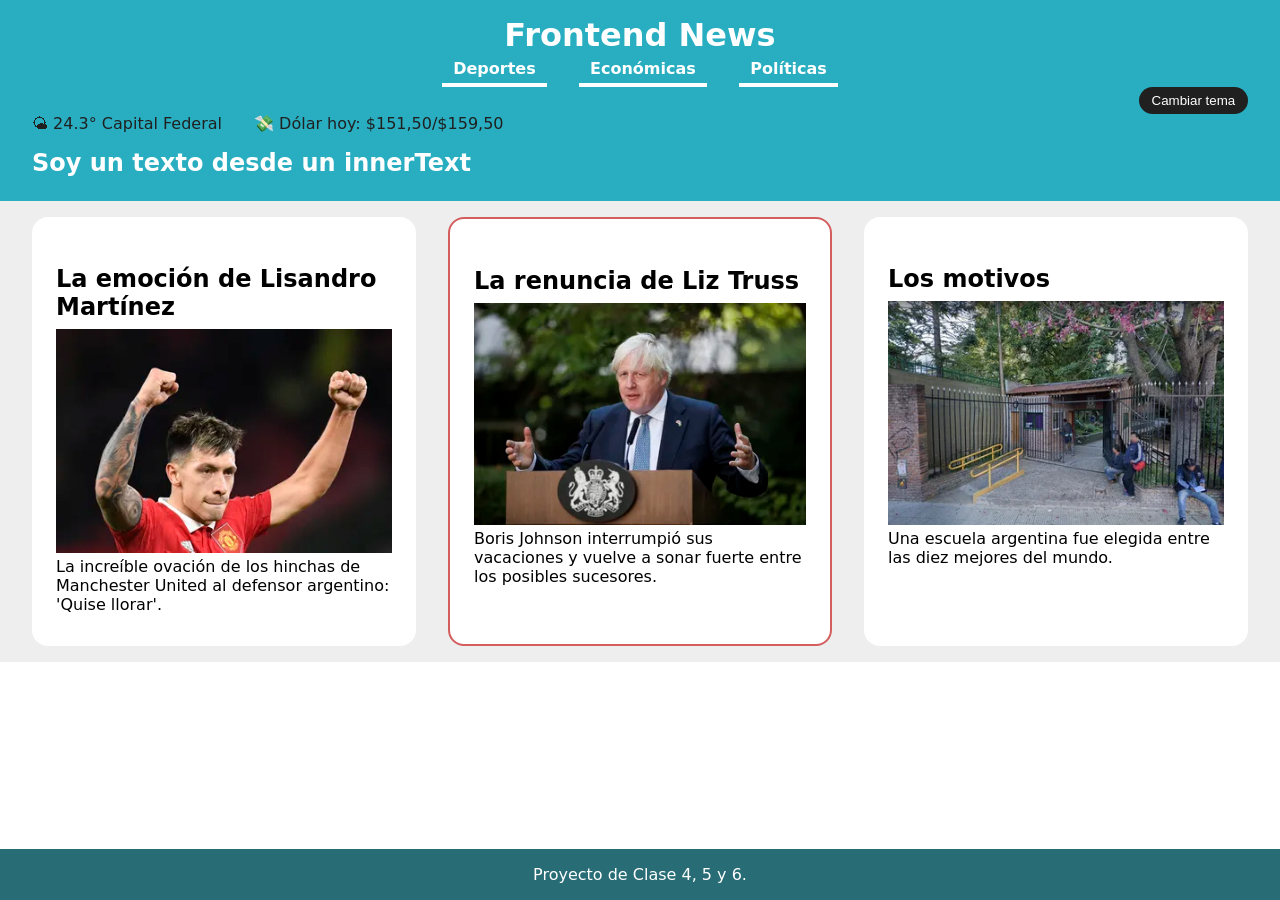
<file: semana_02/index.html>
<!DOCTYPE html>
<html lang="es">

<head>
    <meta charset="UTF-8">
    <meta http-equiv="X-UA-Compatible" content="IE=edge">
    <meta name="viewport" content="width=device-width, initial-scale=1.0">
    <title>Semana 2 - Frontend 2</title>
    <link rel="stylesheet" href="style.css">
    <link rel="shortcut icon" href="img/icon.png" type="image/png">
</head>

<body>

    <header>
        <h1>Frontend News</h1>
        <nav>
            <ul>
                <li>Deportes</li>
                <li>Económicas</li>
                <li>Políticas</li>
            </ul>
        </nav>
        <div class="tema">
            <button type="button">Cambiar tema</button>
        </div>
        <div class="info">
            <p class="clima">🌤 24.3° Capital Federal</p>
            <p class="dolar">💸 Dólar hoy: $151,50/$159,50</p>
        </div>
    </header>

    <main class="noticias">
<!--         
        <article>
            <h2>La emoción de Lisandro Martínez</h2>
            <img src="img/futbol.webp" alt="">
            <p>La increíble ovación de los hinchas de Manchester United al defensor argentino: "Quise llorar".</p>
        </article>

        <article>
            <h2> La renuncia de Liz Truss</h2>
            <img src="img/boris.webp" alt="">
            <p>Boris Johnson interrumpió sus vacaciones y vuelve a sonar fuerte entre los posibles sucesores.</p>
        </article>

        <article>
            <h2>Los motivos</h2>
            <img src="img/escuela.webp" alt="">
            <p>Una escuela argentina fue elegida entre las diez mejores del mundo.</p>
        </article> 
    -->

     
    </main>
    <footer>
        Proyecto de Clase 4, 5 y 6.
    </footer>


    <!-- <script src="clase-04.js"></script> -->
    <!-- <script src="clase-05.js"></script> -->
    <script src="datos.js"></script>
    <script src="clase-06.js"></script>

</body>
</html>
</file>
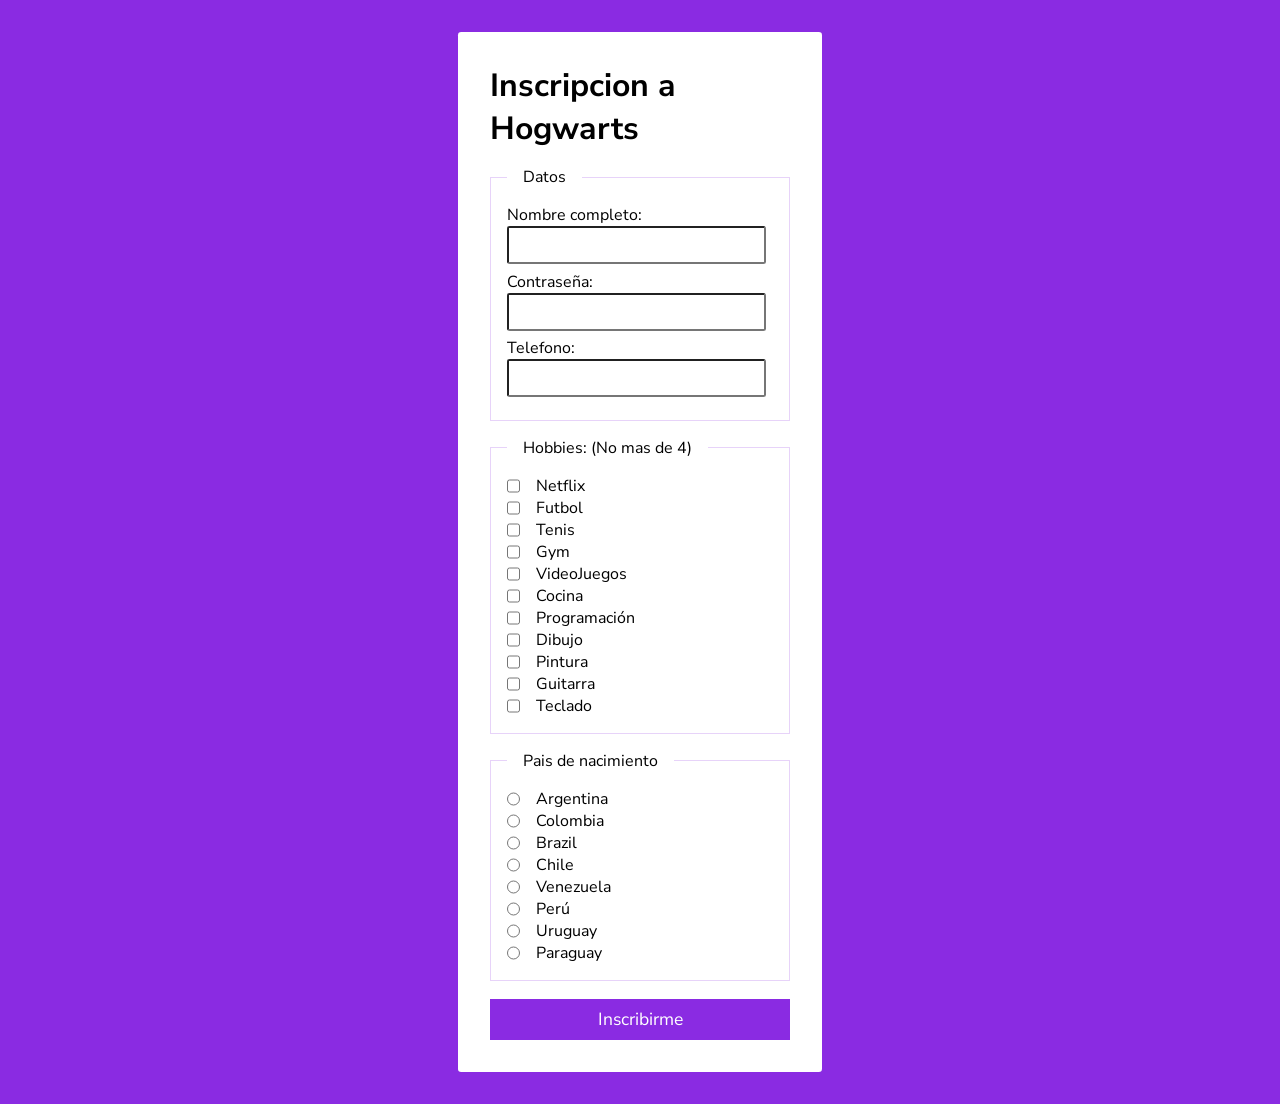
<file: semana_04/index.html>
<!DOCTYPE html>
<html lang="es">

<head>
  <meta charset="UTF-8">
  <meta http-equiv="X-UA-Compatible" content="IE=edge">
  <meta name="viewport" content="width=device-width, initial-scale=1.0">
  <link rel="stylesheet" href="style.css">
  <title>Semana 4</title>
</head>

<body>
  <form>
    <h1>Inscripcion a Hogwarts</h1>
    <fieldset class="datos">
      <legend>Datos</legend>
        
      <label for="nom">Nombre completo:</label>
      <input type="text" class="" name="nom" id="nom" autocomplete="off">
      <label for="pass">Contraseña:</label>
      <input type="password" name="pass" id="pass">
      <label for="tel">Telefono:</label>
      <input type="text" name="tel" id="tel">

    </fieldset>

    <fieldset id="listado-hobbies">
      <legend>Hobbies: (No mas de 4)</legend>
      <div class="formGroup">
        <input type="checkbox" name="hobbies" id="Netflix">
        <label for="Netflix">Netflix</label>
      </div>
      <div class="formGroup">
        <input type="checkbox" name="hobbies" id="Futbol">
        <label for="Futbol">Futbol</label>
      </div>
      <div class="formGroup">
        <input type="checkbox" name="hobbies" id="Tenis">
        <label for="Tenis">Tenis</label>
      </div>
      <div class="formGroup">
        <input type="checkbox" name="hobbies" id="Gym">
        <label for="Gym">Gym</label>
      </div>
      <div class="formGroup">
        <input type="checkbox" name="hobbies" id="VideoJuegos">
        <label for="VideoJuegos">VideoJuegos</label>
      </div>
      <div class="formGroup">
        <input type="checkbox" name="hobbies" id="Cocina">
        <label for="Cocina">Cocina</label>
      </div>
      <div class="formGroup">
        <input type="checkbox" name="hobbies" id="Programación">
        <label for="Programacion">Programación</label>
      </div>
      <div class="formGroup">
        <input type="checkbox" name="hobbies" id="Dibujo">
        <label for="Dibujo">Dibujo</label>
      </div>
      <div class="formGroup">
        <input type="checkbox" name="hobbies" id="Pintura">
        <label for="Pintura">Pintura</label>
      </div>
      <div class="formGroup">
        <input type="checkbox" name="hobbies" id="Guitarra">
        <label for="Guitarra">Guitarra</label>
      </div>
      <div class="formGroup">
        <input type="checkbox" name="hobbies" id="Teclado">
        <label for="Teclado">Teclado</label>
      </div>

    </fieldset>

    <fieldset>
      <legend>Pais de nacimiento</legend>
      <div class="formGroup">
        <input type="radio" name="nacionalidad" id="Argentina">
        <label for="Argentina">Argentina </label>
      </div>

      <div class="formGroup">
        <input type="radio" name="nacionalidad" id="Colombiana">
        <label for="Colombiana">Colombia </label>
      </div>

      <div class="formGroup">
        <input type="radio" name="nacionalidad" id="Brazilera">
        <label for="Brazilera">Brazil </label>
      </div>

      <div class="formGroup">
        <input type="radio" name="nacionalidad" id="Chilena">
        <label for="Chilena">Chile </label>
      </div>

      <div class="formGroup">
        <input type="radio" name="nacionalidad" id="Venezolana">
        <label for="Venezolana">Venezuela </label>
      </div>

      <div class="formGroup">
        <input type="radio" name="nacionalidad" id="Perú">
        <label for="Perú">Perú </label>
      </div>

      <div class="formGroup">
        <input type="radio" name="nacionalidad" id="Uruguay">
        <label for="Uruguay">Uruguay </label>
      </div>

      <div class="formGroup">
        <input type="radio" name="nacionalidad" id="Paraguay">
        <label for="Paraguay">Paraguay </label>
      </div>

    </fieldset>
    <button type="submit">Inscribirme</button>

  </form>

  <script src="clase-11.js"></script>
  <script src="clase-12.js"></script>
</body>

</html>
</file>
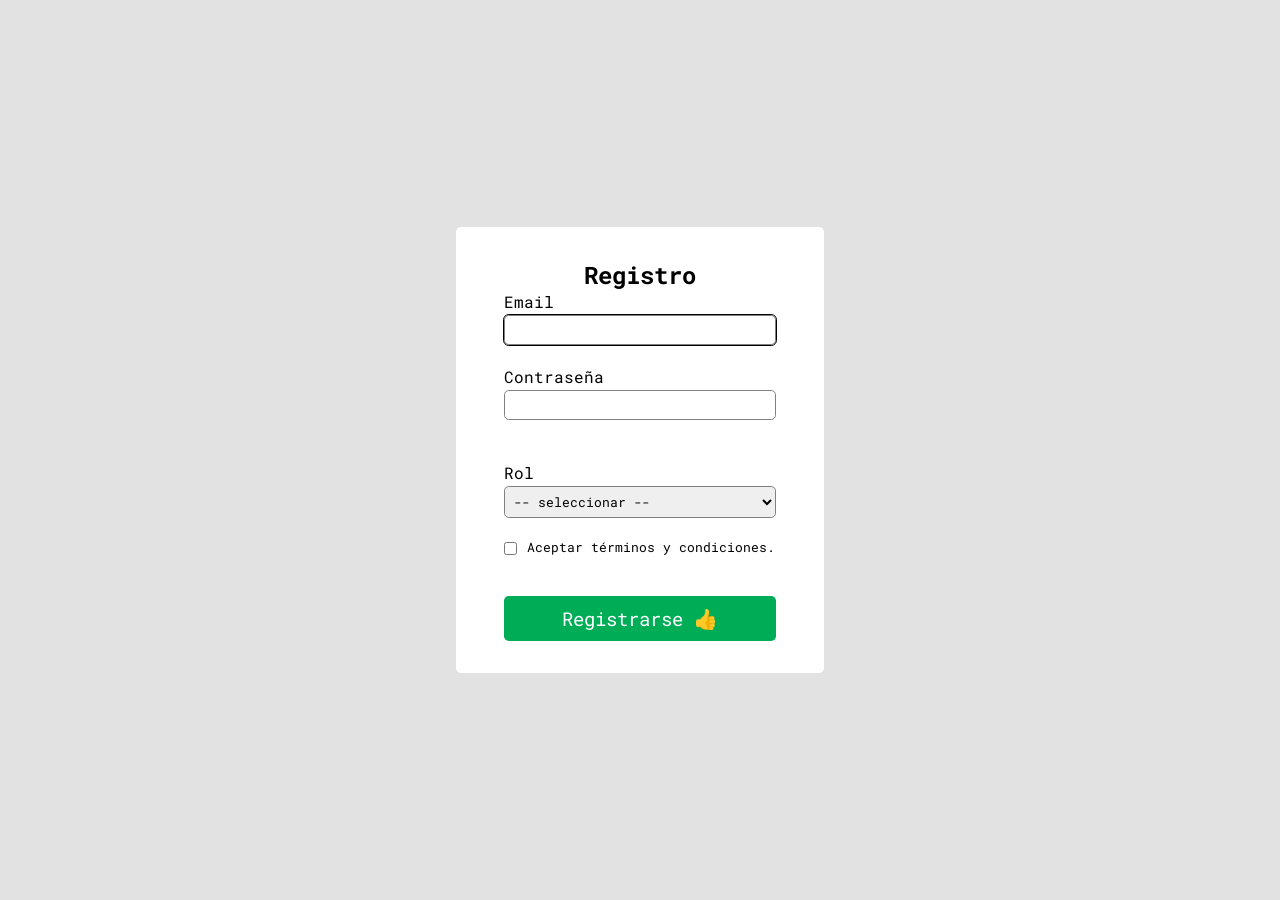
<file: semana_05/index.html>
<!DOCTYPE html>
<html lang="es">

<head>
    <meta charset="UTF-8">
    <meta http-equiv="X-UA-Compatible" content="IE=edge">
    <meta name="viewport" content="width=device-width, initial-scale=1.0">
    <title>Clase 13</title>
    <link href="https://fonts.googleapis.com/css2?family=Roboto+Mono:wght@100;400;700&display=swap" rel="stylesheet">
    <link rel="stylesheet" href="style.css">
</head>

<body>

    <form>
        <div class="fila">
            <h2>Registro</h2>
        </div>
        <div class="fila">
            <label for="email">Email</label>
            <input type="email" id="email" autofocus>
            <p><small class="error" id="emailError">Debe ser un email válido.</small></p>
        </div>
        <div class="fila">
            <label for="password">Contraseña</label>
            <input type="password" id="password">
            <p><small class="error" id="passwordError">Deben ser al menos 6 caracteres sin espacios e incluir un número.</small></p>
        </div>
        <div class="fila">
            <label for="rol">Rol</label>
            <select id="rol">
                <option hidden disabled selected value>-- seleccionar --</option>
                <option value="frontend">frontend</option>
                <option value="backend">backend</option>
            </select>
            <p><small class="error" id="rolError">Selecciona un rol.</small></p>
        </div>
        <div class="fila">
            <div class="condiciones">
                <input type="checkbox" id="terminos">
                <label for="terminos">Aceptar términos y condiciones.</label>
            </div>
            <p><small class="error" id="terminosError">Debes aceptar los términos.</small></p>
        </div>
        <button type="submit">Registrarse 👍</button>
    </form>


    <script src="clase-13.js"></script>
</body>

</html>
</file>
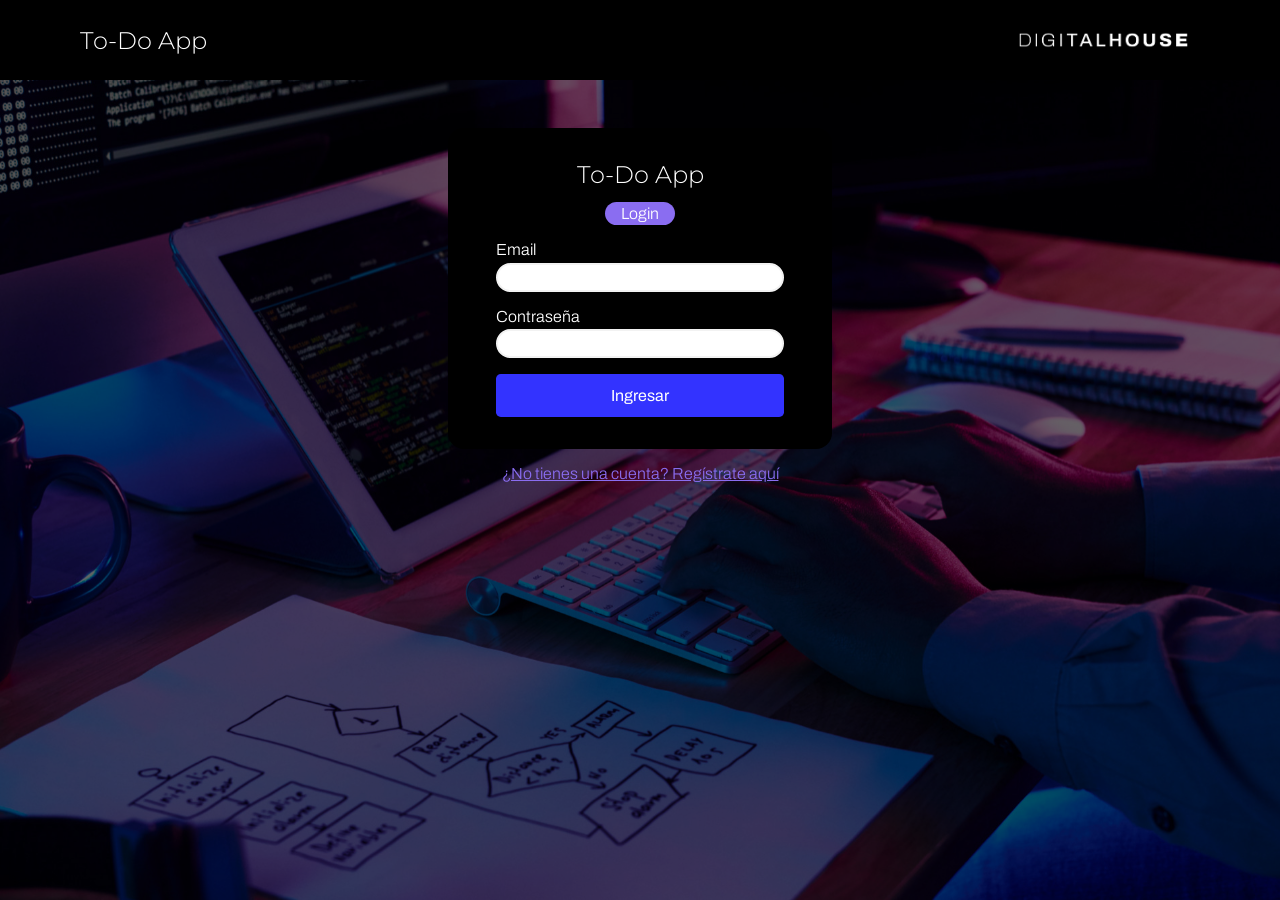
<file: semana_07/index.html>
<!DOCTYPE html>
<html lang="es">

<head>
  <meta charset="UTF-8">
  <meta http-equiv="X-UA-Compatible" content="IE=edge">
  <meta name="viewport" content="width=device-width, initial-scale=1.0">
  <title>ToDo App</title>
  <link rel="icon" type="image/x-icon" href="./assets/DH_Logo_Black.png">
  <meta name="description" content="Digital House CTD | Proyecto integrador | FRONTEND II"/>


  <!-- ---------------- estilos compartidos de login y signup ---------------- -->
  <link rel="stylesheet" href="css/loginSignupStyles.css">

  <!-- ---------------------- logica aplicada en login ----------------------- -->
  <script src="scripts/utils.js"></script>
  <script src="scripts/login.js" defer></script>

</head>

<body>

  <header class="container">
    <nav>
      <h1>To-Do App</h1>
      <img src="assets/DigitalHouse_Logo_White.png" alt="logo DH">
    </nav>
  </header>

  <div class="container">
    <form>
      <div class="form-header">
        <h2>To-Do App</h2>
        <p class="rounded">Login</p>
      </div>

      <label>Email</label>
      <input id="inputEmail" type="text">
      <label>Contraseña</label>
      <input id="inputPassword" type="password">

      <button type="submit">Ingresar</button>

    </form>

    <div class="ingresarA">
      <a href="signup.html">¿No tienes una cuenta? Regístrate aquí</a>
    </div>

  </div>

</body>

</html>
</file>
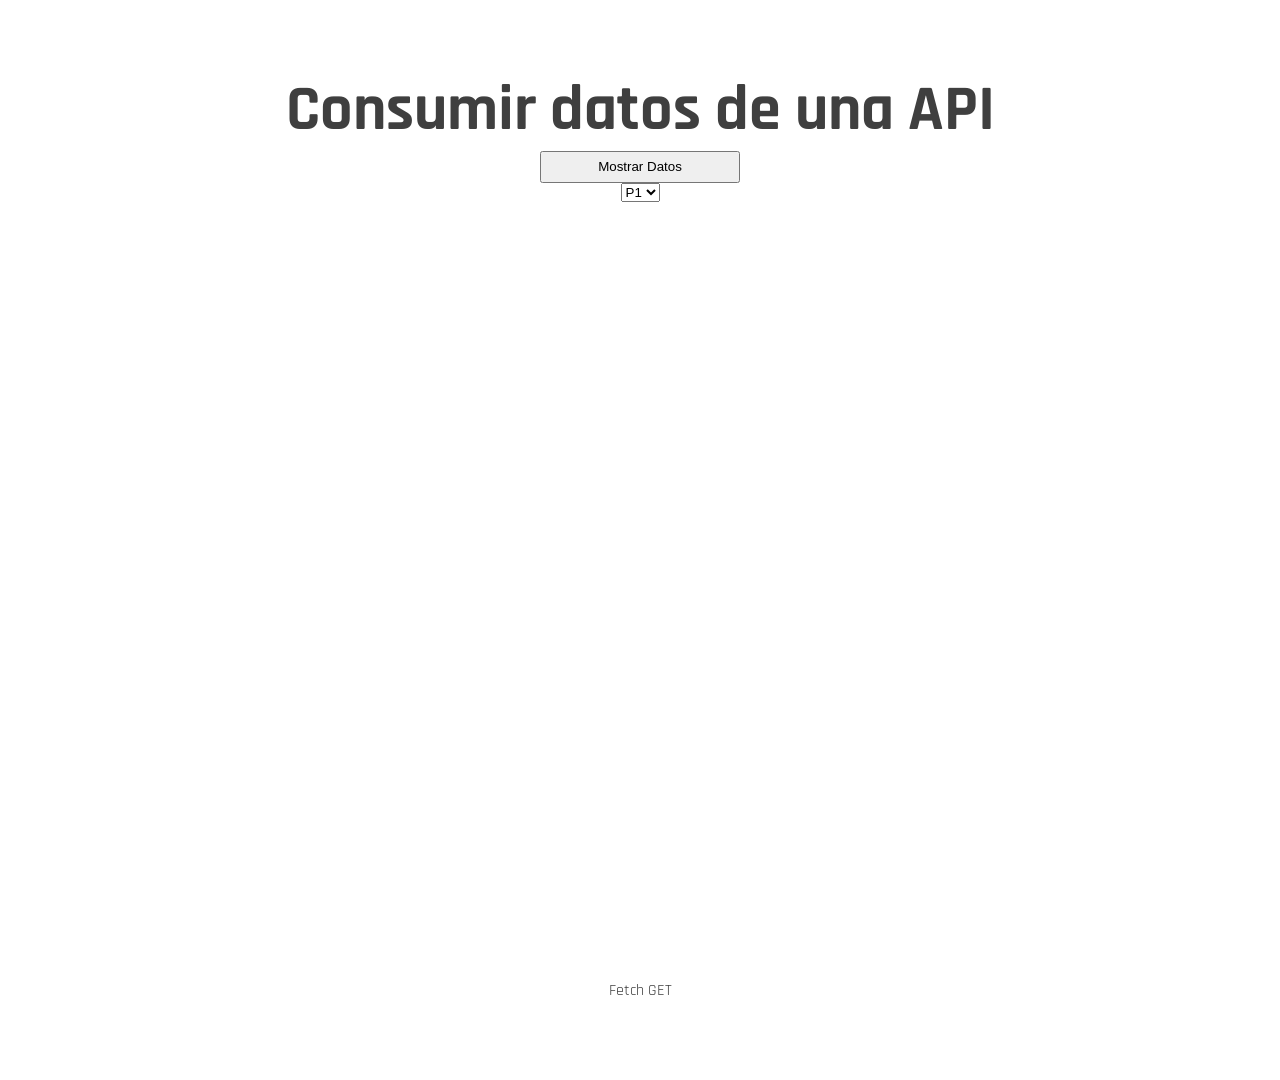
<file: semana_06/clase_17_bis/index.html>
<!DOCTYPE html>
<html lang="es">
<head>
    <meta charset="UTF-8">
    <meta http-equiv="X-UA-Compatible" content="IE=edge">
    <meta name="viewport" content="width=device-width, initial-scale=1.0">
    <title>Consumir datos de una API</title>
    <link rel="stylesheet" href="style.css">
</head>
<body>
    <header>
        <h1>Consumir datos de una API</h1>
        <button type="button">Mostrar Datos</button>
        <select id="pages">
            <option value="1">P1</option>
            <option value="2">P2</option>
            <option value="3">P3</option>
        </select>
    </header>
    <main id="app">

        <!-- 
        <div class="card">
            <h4> Ana</h4>
            <p>ana@gmail.com</p>
            <img src="https://reqres.in/img/faces/12-image.jpg" alt="Ana">
            <a href="#">Ver detalle</a>
        </div>
        -->
    </main>
    <footer>
        <p> Fetch GET</p>
    </footer>
    <script src="app.js"></script>
</body>
</html>
</file>
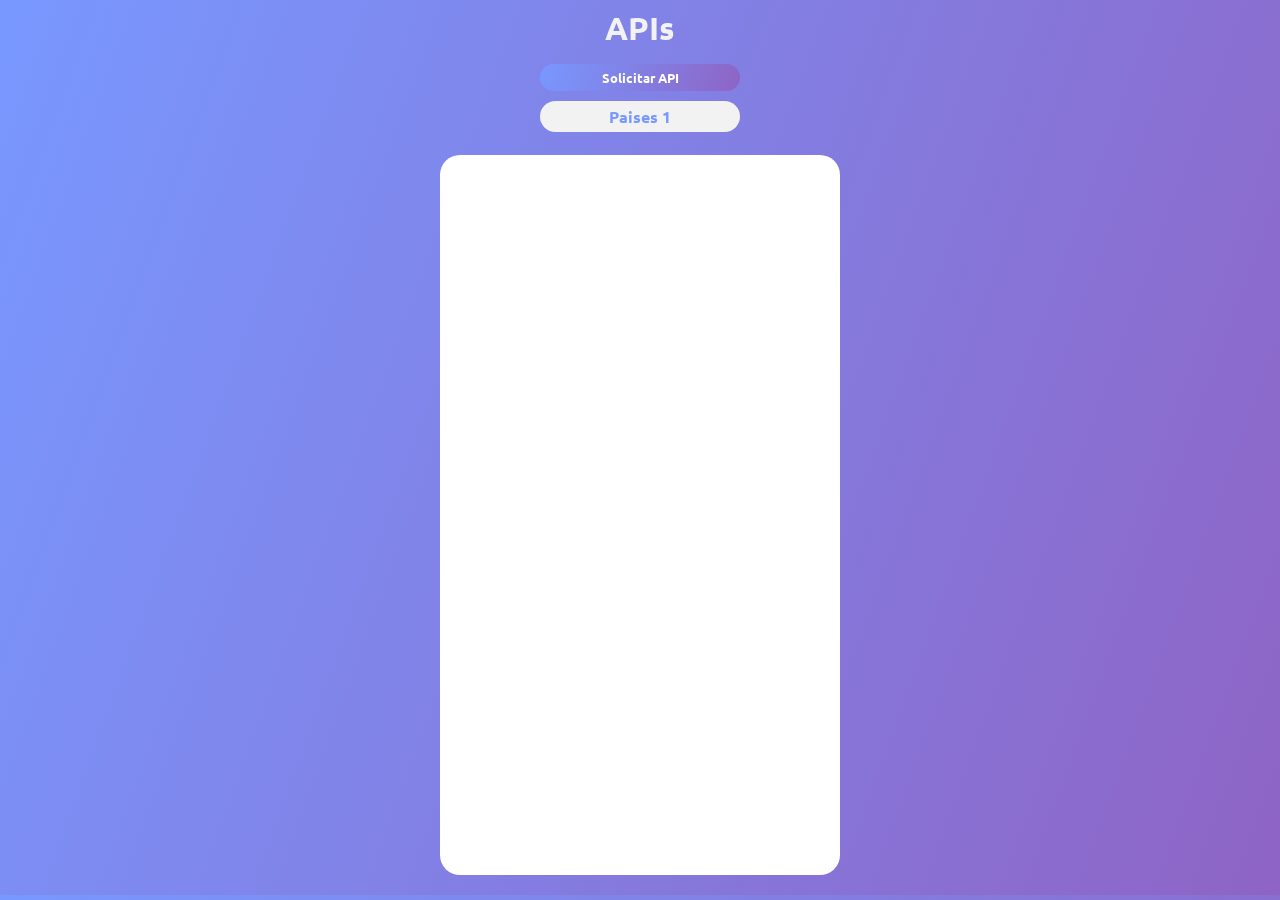
<file: semana_06/Clase_17b_mesa/index.html>
<!DOCTYPE html>
<html lang="es">
<head>
    <meta charset="UTF-8">
    <meta http-equiv="X-UA-Compatible" content="IE=edge">
    <meta name="viewport" content="width=device-width, initial-scale=1.0">
    <title>Clase 17 - API GET</title>
    <link rel="stylesheet" href="style.css">
</head>
<body>
    <header>
        <h1>APIs</h1>
        <button type="button">Solicitar API</button>
        <p id="mensaje">Paises <span id="cantidad">1</span></p>
    </header>

    <main>
        <div class="tarjetas">

<!--            
            <div>
                <h2>Argentina </h2>
                <img src="https://flagcdn.com/w320/ar.png" alt="Argentina">
            </div>
             -->

        </div>
    </main>
    <script src="script.js"></script>
</body>
</html>
</file>
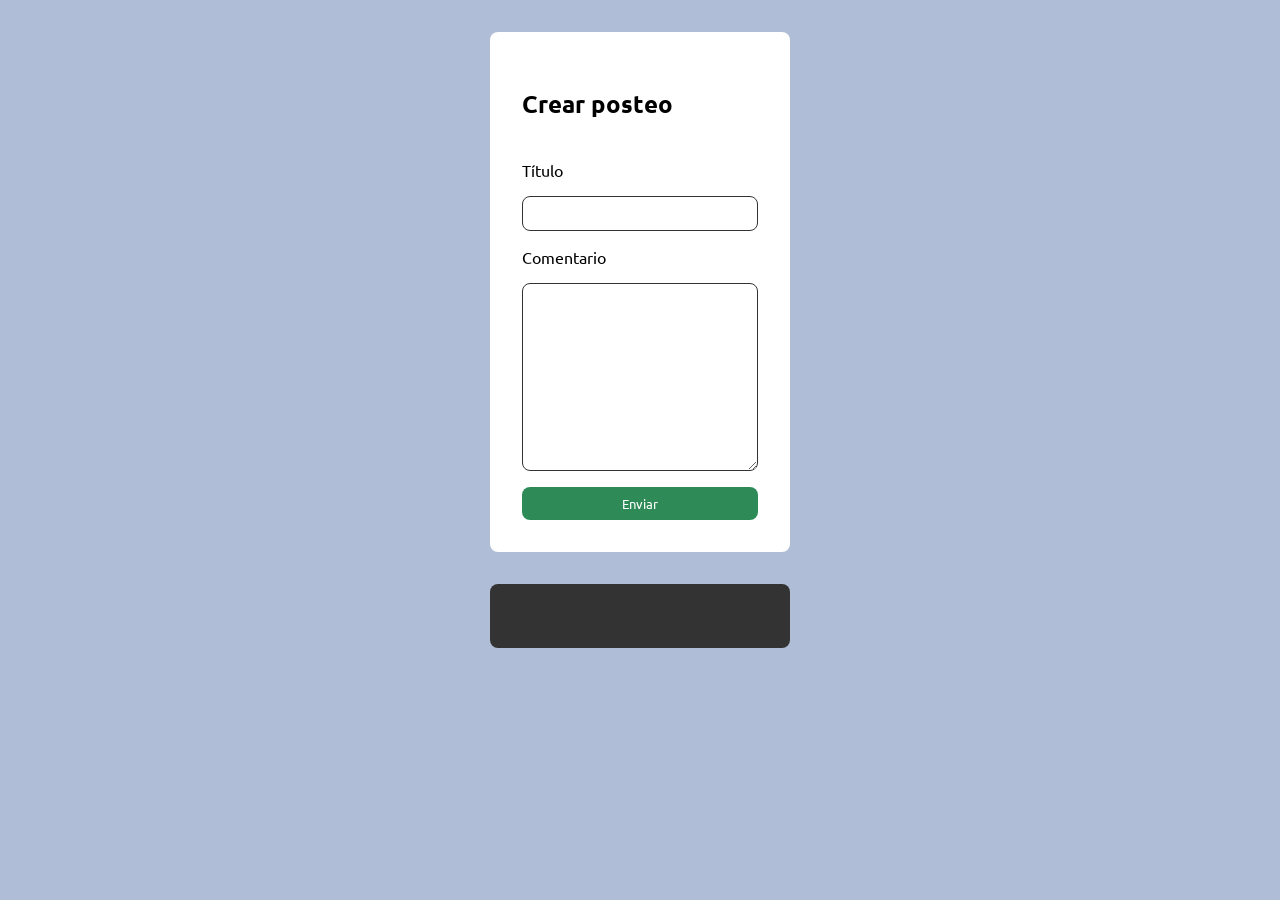
<file: semana_06/post.html>
<!DOCTYPE html>
<html lang="es">
<head>
    <meta charset="UTF-8">
    <meta http-equiv="X-UA-Compatible" content="IE=edge">
    <meta name="viewport" content="width=device-width, initial-scale=1.0">
    <title>Clase 18 - POST</title>
    <link rel="stylesheet" href="style.css">
</head>
<style>
    form {
        background-color: white;
        border-radius: 0.5rem;
        max-width: 300px;
        padding: 2rem;
        margin: 0 auto 2rem auto;
        display: flex;
        flex-direction: column;
        gap: 1rem;
    }
    input, textarea {
        padding: 0.5rem;
        border-radius: 0.5rem;
        border: 1px solid rgb(51, 51, 51);;
    }
    button {
        background-color: seagreen;
        color: white;
        border: none;
        padding: .5rem 0;
        border-radius: 0.5rem;
    }

    button:hover{
        background-color: rgb(60, 175, 110);
    }

    .respuesta {
        background-color: rgb(51, 51, 51);
        color: white;
        border-radius: 0.5rem;
        max-width: 300px;
        padding: 2rem;
        margin: 0 auto 2rem auto;
        display: flex;
        flex-direction: column;
        gap: .5rem;
    }
</style>

<body>

    <form>
        <h2>Crear posteo</h2>
        <label for="titulo">Título</label>
        <input type="text" name="titulo" id="titulo">
        <label for="comentario">Comentario</label>
        <textarea name="comentario" id="comentario" cols="30" rows="10"></textarea>
        <button type="submit">Enviar</button>
    </form>

    <div class="respuesta">

    </div>
    <script src="clase-18.js"></script>
</body>

</html>
</file>
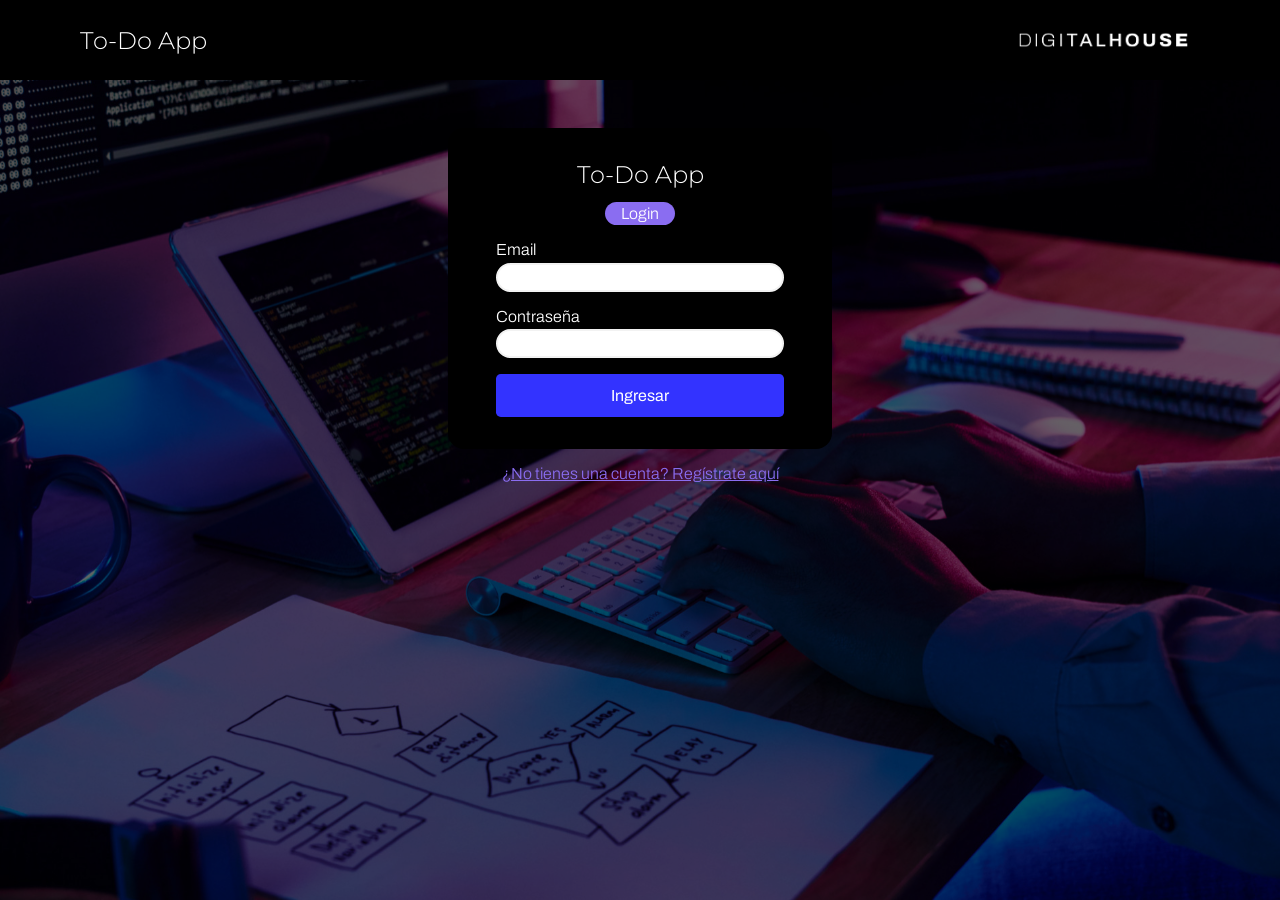
<file: semana_07/mis-tareas.html>
<!DOCTYPE html>
<html lang="es">

<head>
  <meta charset="UTF-8">
  <meta http-equiv="X-UA-Compatible" content="IE=edge">
  <meta name="viewport" content="width=device-width, initial-scale=1.0">
  <title>ToDo App</title>
  <link rel="icon" type="image/x-icon" href="./assets/DH_Logo_Black.png">
  <meta name="description" content="Digital House CTD | Proyecto integrador | FRONTEND II" />

  <!-- ----------------------------- estilos CSS ----------------------------- -->
  <link rel="stylesheet" href="./css/tasksStyles.css">

  <!-- ------------------- libreria de iconos Fontawesome -------------------- -->
  <link rel="stylesheet" href="https://cdnjs.cloudflare.com/ajax/libs/font-awesome/6.1.1/css/all.min.css"
    integrity="sha512-KfkfwYDsLkIlwQp6LFnl8zNdLGxu9YAA1QvwINks4PhcElQSvqcyVLLD9aMhXd13uQjoXtEKNosOWaZqXgel0g=="
    crossorigin="anonymous" referrerpolicy="no-referrer" />

  <!-- logica de la página -->
  <script src="scripts/taks.js"></script>

</head>

<body>

  <!-- cabecera con barra de navegación -->
  <header class="container">
    <nav>
      <h1>To-Do App</h1>

      <div class="user-info">
        <p>username</p>
        <div class="user-image"></div>
        <button id="closeApp"><i class="fa-solid fa-right-from-bracket"></i> Cerrar sesión</button>
      </div>
    </nav>
  </header>

  <main class="container">
    <!-- carga de tareas -->
    <form class="nueva-tarea">
      <input id="nuevaTarea" type="text" placeholder="nueva tarea">
      <button type="submit"><i class="fa-solid fa-pencil"></i> Crear tarea</button>
    </form>

    <!-- contenedor vacío para las que pasen a pendientes -->
    <ul class="tareas-pendientes">
    </ul>

    <h2>Tareas finalizadas <span id="cantidad-finalizadas">0</span></h2>
    <!-- contenedor vacío para las que pasen a terminadas -->
    <ul class="tareas-terminadas">
    </ul>

  </main>


  <footer>
    <img src="assets/DH_Logo_White.png" alt="">
    <p>| Frontend II Team ♥</p>
  </footer>
</body>

</html>
</file>
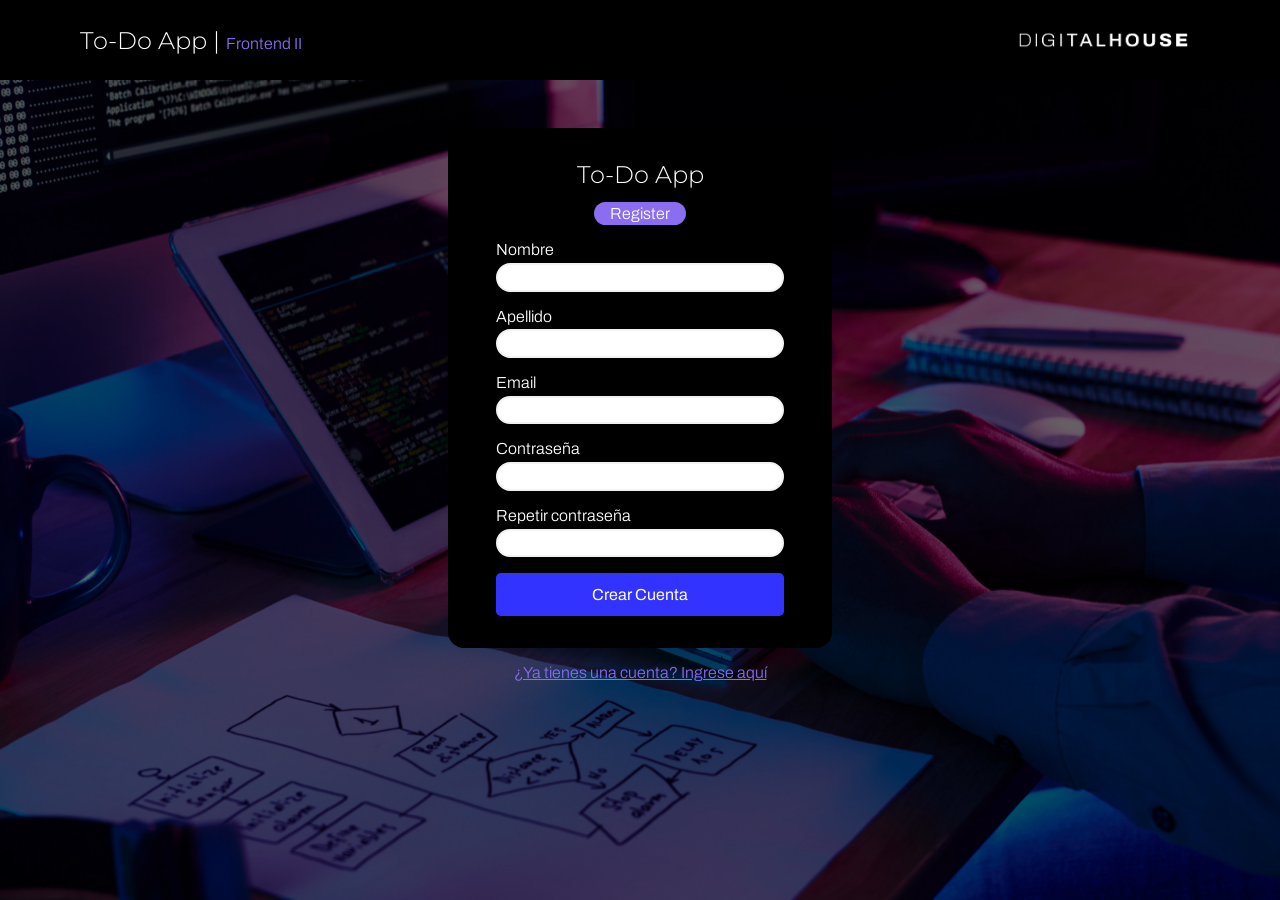
<file: semana_07/signup.html>
<!DOCTYPE html>
<html lang="es">

<head>
  <meta charset="UTF-8">
  <meta http-equiv="X-UA-Compatible" content="IE=edge">
  <meta name="viewport" content="width=device-width, initial-scale=1.0">
  <title>ToDo App</title>
  <link rel="icon" type="image/x-icon" href="./assets/DH_Logo_Black.png">
  <meta name="description" content="Digital House CTD | Proyecto integrador | FRONTEND II"/>


  <!-- ---------------- estilos compartidos de login y signup ---------------- -->
  <link rel="stylesheet" href="css/loginSignupStyles.css">


  <!-- ---------------------- logica aplicada en register -------------------- -->
  <script src="scripts/utils.js"></script>
  <script src="scripts/signup.js" defer></script>

</head>

<body>
  <header class="container">
    <nav>
      <h1>To-Do App | <span>Frontend II</span></h1>
      <img src="assets/DigitalHouse_Logo_White.png" alt="logo DH">
    </nav>
  </header>

  <div class="container">
    <form>
      <div class="form-header">
        <h2>To-Do App</h2>
        <p class="rounded">Register</p>
      </div>

      <label>Nombre</label>
      <input id="inputNombre" type="text">

      <label>Apellido</label>
      <input id="inputApellido" type="text">

      <label>Email</label>
      <input id="inputEmail" type="text">

      <label>Contraseña</label>
      <input id="inputPassword" type="password">

      <label>Repetir contraseña</label>
      <input id="inputPasswordRepetida" type="password">

      <button type="submit">Crear Cuenta</button>
    </form>

    <div class="ingresarA">
      <a href="index.html">¿Ya tienes una cuenta? Ingrese aquí</a>
    </div>
  </div>

</body>

</html>
</file>
<file: semana_02/style.css>
:root {
    --celeste: rgb(40, 174, 192);
    --celeste-oscuro: rgb(40, 108, 117);
    --oscuro: rgb(32, 32, 32);
}

html {
    scroll-behavior: smooth;
}

* {
    margin: 0;
    padding: 0;
    box-sizing: border-box;
}

body {
    font-family: system-ui, -apple-system, BlinkMacSystemFont, 'Segoe UI', Roboto, Oxygen, Ubuntu, Cantarell, 'Open Sans', 'Helvetica Neue', sans-serif;
}

header {
    padding: 1rem 2rem;
    background-color: var(--celeste);
    color: white;
}

header h1 {
    text-align: center;
}

.tema {
    display: flex;
    justify-content: end;
}

.tema button {
    padding: .4rem .8rem;
    border: none;
    border-radius: 1rem;
    background-color: var(--oscuro);
    color: white;
}

.info {
    display: flex;
    gap: 2rem;
    color: var(--oscuro)
}


nav ul {
    display: flex;
    justify-content: center;
    gap: 2rem;
    list-style: none;
}

nav ul li {
    cursor: pointer;
    border-bottom: 4px solid white;
    font-weight: bold;
    padding: .3rem .7rem;
}

main {
    padding: 1rem 2rem;

}

h2,
h3 {
    margin: 1rem 0 .5rem 0;
}

ul {
    list-style-position: inside;
}

.noticias {
    display: flex;
    justify-content: center;
    gap: 2rem;
    background-color: rgb(238, 238, 238);
}

article {
    min-width: 30%;
    background-color: white;
    max-width: 24rem;
    padding: 2rem 1.5rem;
    border-radius: 1rem;
}

article img {
    width: 100%;
}

footer {
    padding: 1rem;
    background-color: var(--celeste-oscuro);
    color: white;
    text-align: center;
    position: absolute;
    bottom: 0;
    width: 100vw;
}

/* ------------------------------- tema oscuro ------------------------------ */
.dark {
    background-color: var(--oscuro);
}

.dark header {
    background-color: black;
}

.dark .info {
    color: white;
}

.dark .noticias {
    background-color: var(--oscuro);
}

.dark footer {
    background-color: black;
}
.dark .noticias article {
    background-color: black;
    color: white;
}

/*  nav ul li {
    text-transform: uppercase;
    color: #e4f587;
} */

.especial {
    border: 2px solid rgb(212, 94, 94)
}
</file>
<file: semana_04/style.css>
@import url('https://fonts.googleapis.com/css2?family=Nunito+Sans:wght@200;400&display=swap');

* {
  margin: 0;
  padding: 0;
  font-family: 'Nunito Sans', sans-serif;
}

body {
  background-color: blueviolet;
}

form {
  background-color: white;
  width: 300px;
  padding: 2em;
  margin: 2em auto;
  border-radius: .2em;
}

h1 {
  margin-bottom: .5em;
}

fieldset {
  display: flex;
  flex-direction: column;
  /* flex-wrap: wrap; */
  width: 100%;
  border: none;
  border: 1px solid rgba(137, 43, 226, 0.205);
  margin-top: 1em;
  box-sizing: border-box;
  padding: 1em;
}

fieldset legend {
  padding: 0 1em;
}

.datos input {
  width: 90%;
  padding: 0.5rem;
  margin-bottom: .5em;
  border-radius: .2em;
}

.formGroup {
  width: 100%;
  display: flex;
  gap: 1em;
}


button {
  background-color: blueviolet;
  color: white;
  font-size: 1.1em;
  padding: .5em 1em;
  width: 100%;
  border: none;
  margin-top: 1em;
  cursor: pointer;
}

button:disabled {
  opacity: .5;
  cursor: not-allowed;
}
</file>
<file: semana_05/style.css>
:root {
    --primary: rgb(0, 173, 87);
    --secondary: rgb(0, 114, 221);
    --danger: red;

}

* {
    padding: 0;
    margin: 0;
    box-sizing: border-box;
    border-radius: .3rem;
}

body {
    font-family: 'Roboto Mono', monospace, sans-serif;
    background-color: rgb(226, 226, 226);
    display: flex;
    justify-content: center;
    align-items: center;
    height: 100vh;
}

form {
    background-color: white;
    width: 23rem;
    padding: 2rem 3rem;
    display: flex;
    flex-direction: column;
}

h2 {
    text-align: center;
}

.fila {
    display: flex;
    flex-direction: column;
}

input:focus-visible,
select:focus-visible {
    outline: 1px solid black;
}

input,
select {
    outline: none;
    border: 1px solid gray;
    margin-top: 3px;
    padding: 5px;
    font-family: 'Roboto Mono', monospace, sans-serif;

}

.condiciones {
    display: flex;
    align-items: center;
    gap: 10px;

}

.condiciones label {
    font-size: .8rem;
}

form button {
    font-family: 'Roboto Mono', monospace, sans-serif;
    padding: 10px;
    font-size: 1.2rem;
    border: none;
    background-color: var(--primary);
    color: white;
    cursor: pointer;
    margin-top: 20px;
}

form button:disabled {
    opacity: 0.6;
    cursor: not-allowed;
}

.error {
    color: var(--danger);
    font-size: .7rem;
    visibility: hidden;
}

.visible {
    visibility: visible;
}

/* -------------------------------- page user ------------------------------- */
.user {
    background-color: #ddd;
    padding: 20px;
    border: 1px solid rgb(181, 181, 181);
    text-align: center;
}

.user img {
    max-width: 80%;
    border-radius: 50vh;
    border: 2px solid white;
}

.bg-primary {
    background-color: var(--secondary);
}
</file>
<file: semana_07/css/loginSignupStyles.css>
@import url('./globalStyles.css');

body {
    background-image: url('../assets/wallpaper1.jpg');
    background-repeat: no-repeat;
    background-position: center;
    background-size: cover;
    /* capa sobre fondo */
    box-shadow: inset 0 0 0 1000px rgba(0, 0, 0, .6);

}

header {
    background-color: var(--negro);
    height: 5rem;
    margin-bottom: 3rem;
}

nav {
    padding: 1rem;
    height: 100%;
    display: flex;
    justify-content: space-between;
    align-items: center;
}

nav h1 span {
    font-weight: 300;
    font-size: 1rem;
    color: var(--lila);
}
nav img {
    display: block;
    height: 80%;
}

.container {
    padding: 0 5%;
}

form {
    background-color: var(--negro);
    max-width: 24rem;
    margin: 0 auto;
    padding: 2rem 3rem;
    border-radius: 1rem;
    display: flex;
    flex-direction: column;
}


.form-header {
    display: flex;
    flex-direction: column;
    align-items: center;
    margin-bottom: 1rem;
}

.form-header h2 {
    margin-bottom: .8rem;
}

.form-header p {
    background-color: var(--lila);
    padding: .2rem 1rem;
}

form label {
    margin-bottom: .3rem;
}

form input {
    border-radius: 100vh;
    margin-bottom: 1rem;
    padding: .3rem 1rem;
    border: 2px solid var(--app-grey);
}

form input:focus {
    outline: none;
    border: 2px solid var(--lila);
}

form button{
    background-color: var(--azul);
    color: white;
    padding: .8rem 0;
    border-radius: .3rem;
    font-size: 1rem;
    font-weight: 400;
}
form button:hover{
    background-color: var(--azul-hover);
}

.ingresarA {
    padding: 1rem 0;
    text-align: center;
}

.ingresarA a {
    color: var(--lila);
}
.ingresarA a:hover{
    color: var(--azul);
}
</file>
<file: semana_06/clase_17_bis/style.css>
@import url('https://fonts.googleapis.com/css2?family=Rajdhani:wght@600&display=swap');
*{
    margin: 0;
    padding: 0;
    box-sizing: border-box;
}
header {
    font-family: 'Rajdhani', sans-serif;
    display: flex;
    flex-direction: column;
    justify-content: center;
    align-items: center;
    height: 30vh;
    color: #3f3f3f;
}

button {
    width: 200px;
    height: 32px;
}
h1 {
    font-size: 5vw;
}

main {
    font-family: 'Rajdhani', sans-serif;
    color: #3f3f3f;
    min-height: 70vh;
    width: 90%;
    margin: auto;

    display: flex;
    justify-content: space-evenly;
    align-items: center;
    flex-wrap: wrap;
}

.card {
    border-radius: 5px;
    border: 1px solid #3f3f3f;
    padding: 1rem;
    width: 160px;
    display: flex;
    flex-direction: column;
    justify-content: center;
    align-items: center;
}
footer {
    font-family: 'Rajdhani', sans-serif;
    color: #3f3f3f;
    min-height: 20vh;
    display: flex;
    justify-content: center;
    align-items: center;
}
</file>
<file: semana_06/Clase_17b_mesa/style.css>
@import url('https://fonts.googleapis.com/css2?family=Ubuntu:wght@300;400;700&display=swap');

:root {
    --primary: #7898FF;
    --secondary: #8E64C5;
    --app-grey: #F2F2F2;
  }

*{
    padding: 0;
    margin: 0;
    box-sizing: border-box;
    font-family: 'Ubuntu', sans-serif;
}

body{
  background: linear-gradient(110deg, var(--primary), var(--secondary));
}

header {
  height: 15vh;
  display: flex;
  flex-direction: column;
  justify-content: center;
  align-items: center;
}


h1{
  padding: 10px;
  color: #F2F2F2;
  text-align: center;
}
main{
  background-color: white;
  text-align: center;
  width: 400px;
  height: 80vh;
  overflow-y: scroll;
  border-radius: 20px;
  margin: 20px auto;
  padding: 20px;
  padding: 20px;


  display: flex;
  flex-direction: row;


}

main img{
  width: 100%;
}

p {
  background: var(--app-grey);
  border: none;
  padding: 0.3rem;
  border-radius: 50vh;
  font-weight: bold;
  color: var(--primary);
  width: 200px;
  margin: 5px auto;
  text-align: center;
}

button{
    background: linear-gradient(110deg, var(--primary), var(--secondary));
    border: none;
    padding: 0.3rem;
    border-radius: 50vh;
    font-weight: bold;
    color: white;
    width: 200px;
    margin: 5px auto;
    cursor: pointer;
}

button:hover{
  background: #8E64C5;
}
</file>
<file: semana_06/style.css>
@import url('https://fonts.googleapis.com/css2?family=Ubuntu:wght@300;400;700&display=swap');

:root {
    --primary: #bc002e;
    --black: #080808;
    --app-grey: rgb(175, 189, 214);
  }

*{
    padding: 0;
    margin: 0;
    box-sizing: border-box;
    font-family: 'Ubuntu', sans-serif;
}
body{
  background-color: var(--app-grey);
  padding: 2em 0;
}
h2{
  padding: 1em 0;
}
img{
  width: 100%;
}
main{
  margin: 0 auto;
  padding: 0 2em;
  max-width: 600px;
  display: flex;
  flex-direction: column;
  gap: 1em;
}

.mostrar{
  display: flex;
  justify-content: end;
}
.mostrar button{
  border: none;
  background-color: transparent;
  color: blue;
  font-size: 1rem;
  cursor: pointer;
}

.comentarios{
  display: flex;
  flex-direction: column;
  gap: .7em;
}
.comentario{
  background-color: #e5e5e5;
  padding: .5em 1em;
}
</file>
<file: semana_07/css/tasksStyles.css>
@import url('./globalStyles.css');


body {
    background-color: var(--oscuro);
    background-image: url('../assets/wallpaper3.jpg');
    background-repeat: no-repeat;
    background-position: center;
    background-size: cover;
    /* capa sobre fondo */
    box-shadow: inset 0 0 0 1000px rgba(0, 0, 0, .8);

}

header {
    background-color: var(--negro);
    height: 5rem;
    margin-bottom: 3rem;
}

nav {
    padding: 1rem;
    height: 100%;
    display: flex;
    justify-content: space-between;
    align-items: center;
}

nav .user-info {
    display: flex;
    justify-content: space-between;
    align-items: center;
}

nav .user-info .user-image {
    width: 40px;
    height: 40px;
    background-color: white;
    background-image: url('../assets/user.png');
    background-repeat: no-repeat;
    background-position: center;
    background-size: cover;
    border-radius: 50vh;
    margin-left: .5rem;
}

nav .user-info button {
    background-color: var(--laranja);
    color: white;
    padding: .5rem 1rem;
    margin-left: 2rem;
    border-radius: .3rem;
    font-size: .8rem;
    font-weight: 400;
}


.container {
    padding: 0 5%;
    margin-bottom: 2.5rem;
}

form {
    background-color: var(--negro);
    padding: 2rem 3rem;
    margin-bottom: 1rem;
    border-radius: 1rem;
    display: flex;
    justify-content: space-around;
    align-items: center;
}

form input {

    flex-grow: 1;
    border-radius: 100vh;
    padding: .3rem 1rem;
    border: 2px solid var(--app-grey);
}

form input:focus {
    outline: none;
    border: 2px solid var(--lila);
}

form button {
    background-color: var(--azul);
    color: white;
    padding: .8rem 1.5rem;
    border-radius: .3rem;
    font-size: 1rem;
    margin-left: 1rem;
    font-weight: 400;
}

form button:hover {
    background-color: var(--azul-hover);
}

main ul {
    color: black;
}

main h2 {
    margin: 1.5rem 0 .5rem 0;
}

/* ------------Tareas pendientes */
.tareas-pendientes .tarea {
    background-color: var(--app-grey);
    margin-bottom: .7rem;
    border-radius: .5rem;
    border-left: .6rem solid grey;
    padding: .5rem 1rem;
    display: flex;
    justify-content: space-between;
    align-items: center;
}

.tareas-pendientes .tarea i {
    pointer-events: none;
    color: grey;
    font-size: 1.4rem;
    border-radius: 50vh;
}

.tareas-pendientes .tarea button {
    border-radius: 50vh;
}

.tareas-pendientes .tarea button:hover i {
    color: var(--verde);
}

.tareas-pendientes .tarea button:active {
    background-color: var(--verde);
}

.tareas-pendientes .tarea .descripcion {
    padding: .3rem .5rem;
    flex-grow: 1;
    display: flex;
    align-items: center;
}

.tareas-pendientes .tarea .descripcion .nombre {
    flex-grow: 1;
}

.tareas-pendientes .tarea .descripcion .timestamp {
    margin-left: 1rem;
    padding: .3rem .8rem;
    border-radius: 50vh;
    background-color: white;
    color: grey;
    font-size: .9rem;
}

/* ------------Tareas terminadas */
#cantidad-finalizadas {
    background-color: var(--verde);
    border-radius: 50vh;
    padding: .1rem .5rem;
}

.tareas-terminadas .tarea {
    background-color: var(--app-grey);
    margin-bottom: .7rem;
    border-radius: .5rem;
    border-left: .6rem solid var(--verde);
    padding: .5rem;
    display: flex;
    justify-content: space-between;
    align-items: center;
}

.tareas-terminadas .tarea .hecha i {
    font-size: 1.4rem;
    border-radius: 50vh;
    color: var(--verde);
}

.cambios-estados i {
    pointer-events: none;
}

.tareas-terminadas .tarea .descripcion {
    padding: .3rem .5rem;
    color: grey;
    flex-grow: 1;
    display: flex;
    align-items: center;
}

.tareas-terminadas .tarea .descripcion .nombre {
    text-decoration: line-through;
    flex-grow: 1;
}

.tareas-terminadas .tarea .descripcion button {
    font-size: .9rem;
    color: white;
    margin-left: .6rem;
    padding: .4rem;
    border-radius: .3rem;
}

.tareas-terminadas .tarea .cambios-estados button:hover {
    color: var(--negro);
}

.tareas-terminadas .tarea .cambios-estados button:active {
    color: white;
}

.tareas-terminadas .tarea .descripcion .incompleta {
    background-color: var(--azul);
}

.tareas-terminadas .tarea .descripcion .borrar {
    background-color: var(--laranja);
}

footer {
    height: 2rem;
    width: 100%;
    background-color: var(--negro);
    position: fixed;
    bottom: 0;
    display: flex;
    justify-content: center;
    align-items: center;
}

footer img {
    height: 100%;
}
</file>
